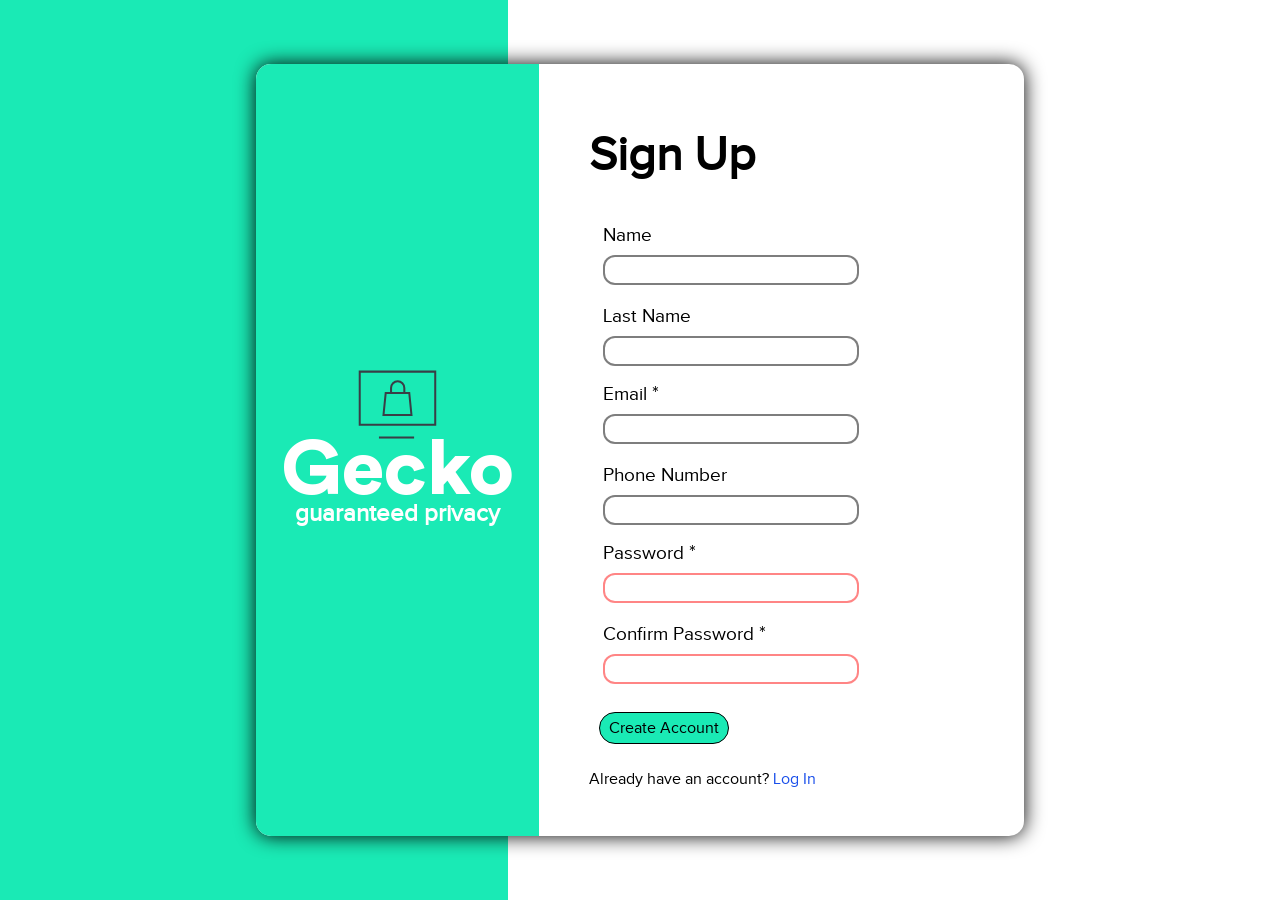
<file: index.html>
<!DOCTYPE html>
<html lang="en">
<head>
    <meta charset="UTF-8">
    <meta http-equiv="X-UA-Compatible" content="IE=edge">
    <meta name="viewport" content="width=device-width, initial-scale=1.0">
    <title>Sign Up</title>
    <link rel="stylesheet" href="style.css">
    <script src="script.js" defer></script>
</head>
<body>
    <div class="fake_background"></div>
    <div class="fake_body">
        <div class="master">
            <div class="company">
                <div>
                    <img src="logo.svg" sanitize=true>
                    <div>
                        <div>Gecko</div>
                        <div>guaranteed privacy</div>
                    </div>
                </div>
            </div>
            <div class="content">
                <h1>Sign Up</h1>
                <form>
                    <div>
                        <div>
                            <label for="first_name">Name</label>
                            <input type="text" name="first_name" id="first_name">
                        </div>
                        
                        <div>
                            <label for="last_name">Last Name</label>
                            <input type="text" name="last_name" id="last_name">
                        </div>
                    </div>

                    <div>
                        <div class="required">
                            <label for="email">Email</label>
                            <input type="email" name="email" id="email" pattern=".*@.*\..*">
                        </div>

                        <div>
                            <label for="phone_number">Phone Number</label>
                            <input type="tel" name="phone_number" id="phone_number" pattern="(\+\d{1,4})?[ -]?\(?(\d{2,3})\)?[ -]?(\d{3})[ -]?(?:(\d{2})[ -]?(\d{2}))">
                        </div>
                    </div>

                    <div>
                        <div class="required">
                            <label for="passwd">Password</label>
                            <input type="password" name="passwd" id="passwd" pattern="(?=.*\W+)(?!.*[ ])(?=.*[a-z]+)(?=.*[A-Z]+)(?=.*[0-9]+).{8,32}" title='The password must contain one upper case letter, one number and one sign' required>
                        </div>

                        <div class="required relative">
                            <label for="conf_passwd">Confirm Password</label>
                            <input type="password" name="conf_passwd" id="conf_passwd" pattern="(?=.*\W+)(?!.*[ ])(?=.*[a-z]+)(?=.*[A-Z]+)(?=.*[0-9]+).{8,32}" required>
                            <div class="notmatching">* Passwords do not match</div>
                        </div>
                    </div>
                    <button type="submit">Create Account</button>
                </form>
                <p>Already have an account? <a href="">Log In</a></p>
            </div>
        </div>
    </div>
</body>
</html>
</file>
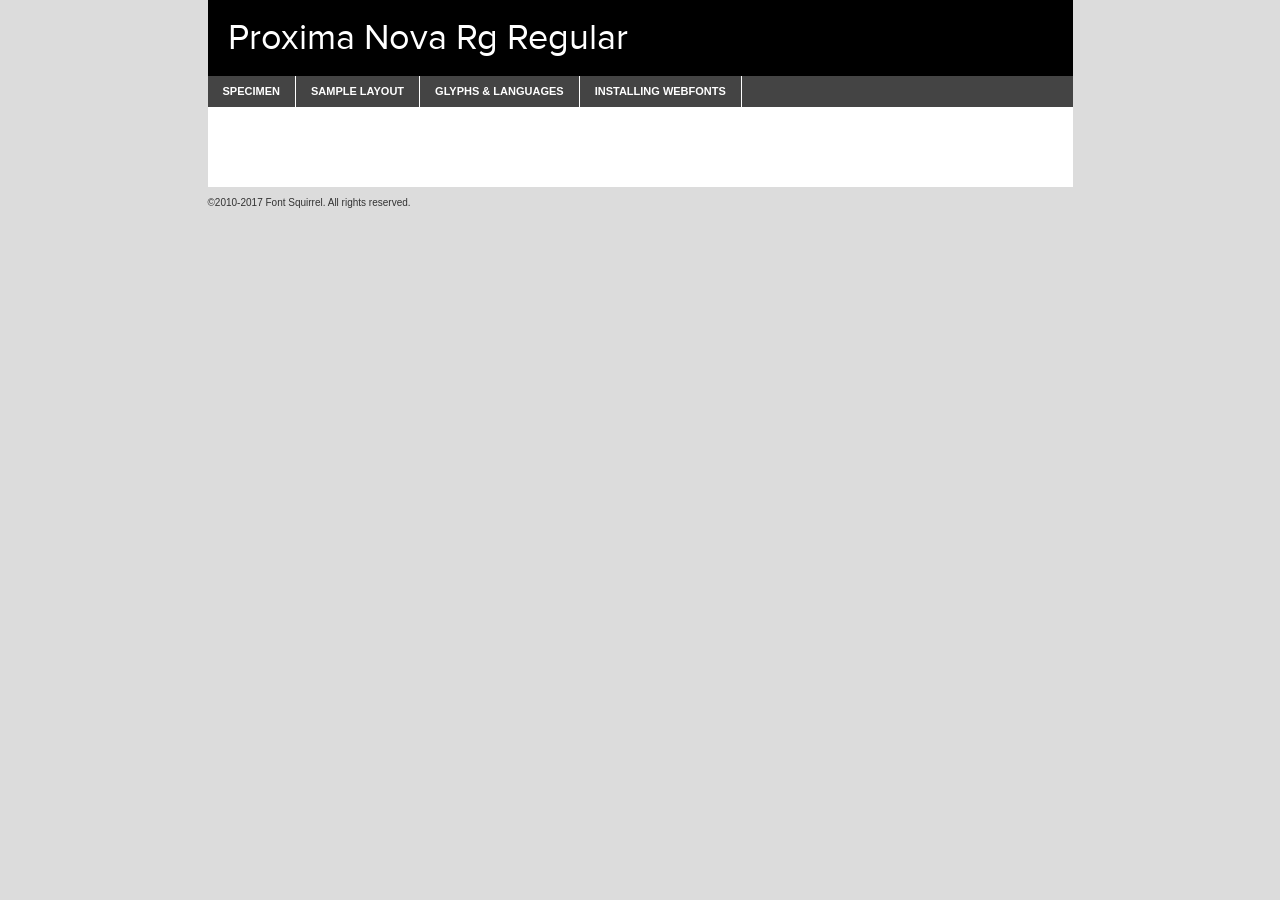
<file: fonts/proxima_nova_font-demo.html>
<!DOCTYPE html PUBLIC "-//W3C//DTD XHTML 1.0 Transitional//EN"
	"http://www.w3.org/TR/xhtml1/DTD/xhtml1-transitional.dtd">

<html xmlns="http://www.w3.org/1999/xhtml" xml:lang="en" lang="en">
<head>
	<meta http-equiv="Content-Type" content="text/html; charset=utf-8" />
	<script src="http://ajax.googleapis.com/ajax/libs/jquery/1.7.2/jquery.min.js" type="text/javascript" charset="utf-8"></script>
	<script type="text/javascript">
	(function($){$.fn.easyTabs=function(option){var param=jQuery.extend({fadeSpeed:"fast",defaultContent:1,activeClass:'active'},option);$(this).each(function(){var thisId="#"+this.id;if(param.defaultContent==''){param.defaultContent=1;}
	if(typeof param.defaultContent=="number")
	{var defaultTab=$(thisId+" .tabs li:eq("+(param.defaultContent-1)+") a").attr('href').substr(1);}else{var defaultTab=param.defaultContent;}
	$(thisId+" .tabs li a").each(function(){var tabToHide=$(this).attr('href').substr(1);$("#"+tabToHide).addClass('easytabs-tab-content');});hideAll();changeContent(defaultTab);function hideAll(){$(thisId+" .easytabs-tab-content").hide();}
	function changeContent(tabId){hideAll();$(thisId+" .tabs li").removeClass(param.activeClass);$(thisId+" .tabs li a[href=#"+tabId+"]").closest('li').addClass(param.activeClass);if(param.fadeSpeed!="none")
	{$(thisId+" #"+tabId).fadeIn(param.fadeSpeed);}else{$(thisId+" #"+tabId).show();}}
	$(thisId+" .tabs li").click(function(){var tabId=$(this).find('a').attr('href').substr(1);changeContent(tabId);return false;});});}})(jQuery);
	</script>
	<link rel="stylesheet" href="specimen_files/specimen_stylesheet.css" type="text/css" charset="utf-8" />
	<link rel="stylesheet" href="stylesheet.css" type="text/css" charset="utf-8" />

	<style type="text/css">
					body{
				font-family: 'proxima_novaregular';
							}
		</style>

	<title>Proxima Nova Rg Regular Specimen</title>
	
	
	<script type="text/javascript" charset="utf-8">
		$(document).ready(function() {
			$('#container').easyTabs({defaultContent:1});
		});
	</script>
</head>

<body>
<div id="container">
	<div id="header">
		Proxima Nova Rg Regular	</div>
	<ul class="tabs">
		<li><a href="#specimen">Specimen</a></li>
		<li><a href="#layout">Sample Layout</a></li>
				<li><a href="#glyphs">Glyphs &amp; Languages</a></li>
		<li><a href="#installing">Installing Webfonts</a></li>
		
	</ul>
	
	<div id="main_content">

		
			<div id="specimen">
		
				<div class="section">
					<div class="grid12 firstcol">
						<div class="huge">AaBb</div>
					</div>
				</div>
		
				<div class="section">
					<div class="glyph_range">A&#x200B;B&#x200b;C&#x200b;D&#x200b;E&#x200b;F&#x200b;G&#x200b;H&#x200b;I&#x200b;J&#x200b;K&#x200b;L&#x200b;M&#x200b;N&#x200b;O&#x200b;P&#x200b;Q&#x200b;R&#x200b;S&#x200b;T&#x200b;U&#x200b;V&#x200b;W&#x200b;X&#x200b;Y&#x200b;Z&#x200b;a&#x200b;b&#x200b;c&#x200b;d&#x200b;e&#x200b;f&#x200b;g&#x200b;h&#x200b;i&#x200b;j&#x200b;k&#x200b;l&#x200b;m&#x200b;n&#x200b;o&#x200b;p&#x200b;q&#x200b;r&#x200b;s&#x200b;t&#x200b;u&#x200b;v&#x200b;w&#x200b;x&#x200b;y&#x200b;z&#x200b;1&#x200b;2&#x200b;3&#x200b;4&#x200b;5&#x200b;6&#x200b;7&#x200b;8&#x200b;9&#x200b;0&#x200b;&amp;&#x200b;.&#x200b;,&#x200b;?&#x200b;!&#x200b;&#64;&#x200b;(&#x200b;)&#x200b;#&#x200b;$&#x200b;%&#x200b;*&#x200b;+&#x200b;-&#x200b;=&#x200b;:&#x200b;;</div>
				</div>
				<div class="section">
					<div class="grid12 firstcol">
						<table class="sample_table">
							<tr><td>10</td><td class="size10">abcdefghijklmnopqrstuvwxyzABCDEFGHIJKLMNOPQRSTUVWXYZ0123456789abcdefghijklmnopqrstuvwxyzABCDEFGHIJKLMNOPQRSTUVWXYZ0123456789abcdefghijklmnopqrstuvwxyzABCDEFGHIJKLMNOPQRSTUVWXYZ</td></tr>
							<tr><td>11</td><td class="size11">abcdefghijklmnopqrstuvwxyzABCDEFGHIJKLMNOPQRSTUVWXYZ0123456789abcdefghijklmnopqrstuvwxyzABCDEFGHIJKLMNOPQRSTUVWXYZ0123456789abcdefghijklmnopqrstuvwxyzABCDEFGHIJKLMNOPQRSTUVWXYZ</td></tr>
							<tr><td>12</td><td class="size12">abcdefghijklmnopqrstuvwxyzABCDEFGHIJKLMNOPQRSTUVWXYZ0123456789abcdefghijklmnopqrstuvwxyzABCDEFGHIJKLMNOPQRSTUVWXYZ0123456789abcdefghijklmnopqrstuvwxyzABCDEFGHIJKLMNOPQRSTUVWXYZ</td></tr>
							<tr><td>13</td><td class="size13">abcdefghijklmnopqrstuvwxyzABCDEFGHIJKLMNOPQRSTUVWXYZ0123456789abcdefghijklmnopqrstuvwxyzABCDEFGHIJKLMNOPQRSTUVWXYZ0123456789abcdefghijklmnopqrstuvwxyzABCDEFGHIJKLMNOPQRSTUVWXYZ</td></tr>
							<tr><td>14</td><td class="size14">abcdefghijklmnopqrstuvwxyzABCDEFGHIJKLMNOPQRSTUVWXYZ0123456789abcdefghijklmnopqrstuvwxyzABCDEFGHIJKLMNOPQRSTUVWXYZ0123456789abcdefghijklmnopqrstuvwxyzABCDEFGHIJKLMNOPQRSTUVWXYZ</td></tr>
							<tr><td>16</td><td class="size16">abcdefghijklmnopqrstuvwxyzABCDEFGHIJKLMNOPQRSTUVWXYZ0123456789abcdefghijklmnopqrstuvwxyzABCDEFGHIJKLMNOPQRSTUVWXYZ</td></tr>
							<tr><td>18</td><td class="size18">abcdefghijklmnopqrstuvwxyzABCDEFGHIJKLMNOPQRSTUVWXYZ0123456789abcdefghijklmnopqrstuvwxyzABCDEFGHIJKLMNOPQRSTUVWXYZ</td></tr>
							<tr><td>20</td><td class="size20">abcdefghijklmnopqrstuvwxyzABCDEFGHIJKLMNOPQRSTUVWXYZ0123456789abcdefghijklmnopqrstuvwxyzABCDEFGHIJKLMNOPQRSTUVWXYZ</td></tr>
							<tr><td>24</td><td class="size24">abcdefghijklmnopqrstuvwxyzABCDEFGHIJKLMNOPQRSTUVWXYZ0123456789abcdefghijklmnopqrstuvwxyzABCDEFGHIJKLMNOPQRSTUVWXYZ</td></tr>
							<tr><td>30</td><td class="size30">abcdefghijklmnopqrstuvwxyzABCDEFGHIJKLMNOPQRSTUVWXYZ0123456789abcdefghijklmnopqrstuvwxyzABCDEFGHIJKLMNOPQRSTUVWXYZ</td></tr>
							<tr><td>36</td><td class="size36">abcdefghijklmnopqrstuvwxyzABCDEFGHIJKLMNOPQRSTUVWXYZ0123456789abcdefghijklmnopqrstuvwxyzABCDEFGHIJKLMNOPQRSTUVWXYZ</td></tr>
							<tr><td>48</td><td class="size48">abcdefghijklmnopqrstuvwxyzABCDEFGHIJKLMNOPQRSTUVWXYZ0123456789abcdefghijklmnopqrstuvwxyzABCDEFGHIJKLMNOPQRSTUVWXYZ</td></tr>
							<tr><td>60</td><td class="size60">abcdefghijklmnopqrstuvwxyzABCDEFGHIJKLMNOPQRSTUVWXYZ0123456789abcdefghijklmnopqrstuvwxyzABCDEFGHIJKLMNOPQRSTUVWXYZ</td></tr>
							<tr><td>72</td><td class="size72">abcdefghijklmnopqrstuvwxyzABCDEFGHIJKLMNOPQRSTUVWXYZ0123456789abcdefghijklmnopqrstuvwxyzABCDEFGHIJKLMNOPQRSTUVWXYZ</td></tr>
							<tr><td>90</td><td class="size90">abcdefghijklmnopqrstuvwxyzABCDEFGHIJKLMNOPQRSTUVWXYZ0123456789abcdefghijklmnopqrstuvwxyzABCDEFGHIJKLMNOPQRSTUVWXYZ</td></tr>
						</table>
				
					</div>
			
				</div>
		
		
		
								<div class="section" id="bodycomparison">


										<div id="xheight">
				<div class="fontbody">&#x25FC;&#x25FC;&#x25FC;&#x25FC;&#x25FC;&#x25FC;&#x25FC;&#x25FC;&#x25FC;&#x25FC;&#x25FC;&#x25FC;&#x25FC;&#x25FC;&#x25FC;&#x25FC;&#x25FC;&#x25FC;&#x25FC;&#x25FC;&#x25FC;&#x25FC;&#x25FC;&#x25FC;&#x25FC;&#x25FC;&#x25FC;&#x25FC;&#x25FC;&#x25FC;&#x25FC;&#x25FC;&#x25FC;&#x25FC;&#x25FC;&#x25FC;&#x25FC;&#x25FC;&#x25FC;&#x25FC;&#x25FC;&#x25FC;&#x25FC;&#x25FC;&#x25FC;&#x25FC;&#x25FC;&#x25FC;&#x25FC;&#x25FC;&#x25FC;&#x25FC;&#x25FC;&#x25FC;&#x25FC;&#x25FC;&#x25FC;&#x25FC;&#x25FC;&#x25FC;&#x25FC;&#x25FC;&#x25FC;&#x25FC;&#x25FC;&#x25FC;&#x25FC;&#x25FC;&#x25FC;&#x25FC;&#x25FC;&#x25FC;&#x25FC;&#x25FC;&#x25FC;&#x25FC;&#x25FC;&#x25FC;&#x25FC;&#x25FC;&#x25FC;&#x25FC;&#x25FC;&#x25FC;&#x25FC;&#x25FC;&#x25FC;&#x25FC;&#x25FC;&#x25FC;&#x25FC;&#x25FC;&#x25FC;&#x25FC;&#x25FC;&#x25FC;&#x25FC;&#x25FC;&#x25FC;body</div><div class="arialbody">body</div><div class="verdanabody">body</div><div class="georgiabody">body</div></div>
										<div class="fontbody" style="z-index:1">
											body<span>Proxima Nova Rg Regular</span>
										</div>
										<div class="arialbody" style="z-index:1">
											body<span>Arial</span>
										</div>
										<div class="verdanabody" style="z-index:1">
											body<span>Verdana</span>
										</div>
										<div class="georgiabody" style="z-index:1">
											body<span>Georgia</span>
										</div>



								</div>
		
		
				<div class="section psample psample_row1" id="">
					
					<div class="grid2 firstcol">
						<p class="size10"><span>10.</span>Aenean lacinia bibendum nulla sed consectetur. Fusce dapibus, tellus ac cursus commodo, tortor mauris condimentum nibh, ut fermentum massa justo sit amet risus. Nullam id dolor id nibh ultricies vehicula ut id elit. Cum sociis natoque penatibus et magnis dis parturient montes, nascetur ridiculus mus. Nulla vitae elit libero, a pharetra augue.</p>
			
					</div>
					<div class="grid3">
						<p class="size11"><span>11.</span>Aenean lacinia bibendum nulla sed consectetur. Fusce dapibus, tellus ac cursus commodo, tortor mauris condimentum nibh, ut fermentum massa justo sit amet risus. Nullam id dolor id nibh ultricies vehicula ut id elit. Cum sociis natoque penatibus et magnis dis parturient montes, nascetur ridiculus mus. Nulla vitae elit libero, a pharetra augue.</p>
			
					</div>
					<div class="grid3">
						<p class="size12"><span>12.</span>Aenean lacinia bibendum nulla sed consectetur. Fusce dapibus, tellus ac cursus commodo, tortor mauris condimentum nibh, ut fermentum massa justo sit amet risus. Nullam id dolor id nibh ultricies vehicula ut id elit. Cum sociis natoque penatibus et magnis dis parturient montes, nascetur ridiculus mus. Nulla vitae elit libero, a pharetra augue.</p>
			
					</div>
					<div class="grid4">
						<p class="size13"><span>13.</span>Aenean lacinia bibendum nulla sed consectetur. Fusce dapibus, tellus ac cursus commodo, tortor mauris condimentum nibh, ut fermentum massa justo sit amet risus. Nullam id dolor id nibh ultricies vehicula ut id elit. Cum sociis natoque penatibus et magnis dis parturient montes, nascetur ridiculus mus. Nulla vitae elit libero, a pharetra augue.</p>
			
					</div>
					<div class="white_blend"></div>
					
				</div>
				<div class="section psample psample_row2" id="">
					<div class="grid3 firstcol">
						<p class="size14"><span>14.</span>Aenean lacinia bibendum nulla sed consectetur. Fusce dapibus, tellus ac cursus commodo, tortor mauris condimentum nibh, ut fermentum massa justo sit amet risus. Nullam id dolor id nibh ultricies vehicula ut id elit. Cum sociis natoque penatibus et magnis dis parturient montes, nascetur ridiculus mus. Nulla vitae elit libero, a pharetra augue.</p>
			
					</div>
					<div class="grid4">
						<p class="size16"><span>16.</span>Aenean lacinia bibendum nulla sed consectetur. Fusce dapibus, tellus ac cursus commodo, tortor mauris condimentum nibh, ut fermentum massa justo sit amet risus. Nullam id dolor id nibh ultricies vehicula ut id elit. Cum sociis natoque penatibus et magnis dis parturient montes, nascetur ridiculus mus. Nulla vitae elit libero, a pharetra augue.</p>
			
					</div>
					<div class="grid5">
						<p class="size18"><span>18.</span>Aenean lacinia bibendum nulla sed consectetur. Fusce dapibus, tellus ac cursus commodo, tortor mauris condimentum nibh, ut fermentum massa justo sit amet risus. Nullam id dolor id nibh ultricies vehicula ut id elit. Cum sociis natoque penatibus et magnis dis parturient montes, nascetur ridiculus mus. Nulla vitae elit libero, a pharetra augue.</p>
			
					</div>

					<div class="white_blend"></div>

				</div>
				
				<div class="section psample psample_row3" id="">
					<div class="grid5 firstcol">
						<p class="size20"><span>20.</span>Aenean lacinia bibendum nulla sed consectetur. Fusce dapibus, tellus ac cursus commodo, tortor mauris condimentum nibh, ut fermentum massa justo sit amet risus. Nullam id dolor id nibh ultricies vehicula ut id elit. Cum sociis natoque penatibus et magnis dis parturient montes, nascetur ridiculus mus. Nulla vitae elit libero, a pharetra augue.</p>
					</div>
					<div class="grid7">
						<p class="size24"><span>24.</span>Aenean lacinia bibendum nulla sed consectetur. Fusce dapibus, tellus ac cursus commodo, tortor mauris condimentum nibh, ut fermentum massa justo sit amet risus. Nullam id dolor id nibh ultricies vehicula ut id elit. Cum sociis natoque penatibus et magnis dis parturient montes, nascetur ridiculus mus. Nulla vitae elit libero, a pharetra augue.</p>
					</div>
					
					<div class="white_blend"></div>
					
				</div>
				
				<div class="section psample psample_row4" id="">
					<div class="grid12 firstcol">
						<p class="size30"><span>30.</span>Aenean lacinia bibendum nulla sed consectetur. Fusce dapibus, tellus ac cursus commodo, tortor mauris condimentum nibh, ut fermentum massa justo sit amet risus. Nullam id dolor id nibh ultricies vehicula ut id elit. Cum sociis natoque penatibus et magnis dis parturient montes, nascetur ridiculus mus. Nulla vitae elit libero, a pharetra augue.</p>
					</div>
					<div class="white_blend"></div>
					
				</div>
				
				
				
				<div class="section psample psample_row1 fullreverse">
					<div class="grid2 firstcol">
						<p class="size10"><span>10.</span>Aenean lacinia bibendum nulla sed consectetur. Fusce dapibus, tellus ac cursus commodo, tortor mauris condimentum nibh, ut fermentum massa justo sit amet risus. Nullam id dolor id nibh ultricies vehicula ut id elit. Cum sociis natoque penatibus et magnis dis parturient montes, nascetur ridiculus mus. Nulla vitae elit libero, a pharetra augue.</p>
			
					</div>
					<div class="grid3">
						<p class="size11"><span>11.</span>Aenean lacinia bibendum nulla sed consectetur. Fusce dapibus, tellus ac cursus commodo, tortor mauris condimentum nibh, ut fermentum massa justo sit amet risus. Nullam id dolor id nibh ultricies vehicula ut id elit. Cum sociis natoque penatibus et magnis dis parturient montes, nascetur ridiculus mus. Nulla vitae elit libero, a pharetra augue.</p>
			
					</div>
					<div class="grid3">
						<p class="size12"><span>12.</span>Aenean lacinia bibendum nulla sed consectetur. Fusce dapibus, tellus ac cursus commodo, tortor mauris condimentum nibh, ut fermentum massa justo sit amet risus. Nullam id dolor id nibh ultricies vehicula ut id elit. Cum sociis natoque penatibus et magnis dis parturient montes, nascetur ridiculus mus. Nulla vitae elit libero, a pharetra augue.</p>
			
					</div>
					<div class="grid4">
						<p class="size13"><span>13.</span>Aenean lacinia bibendum nulla sed consectetur. Fusce dapibus, tellus ac cursus commodo, tortor mauris condimentum nibh, ut fermentum massa justo sit amet risus. Nullam id dolor id nibh ultricies vehicula ut id elit. Cum sociis natoque penatibus et magnis dis parturient montes, nascetur ridiculus mus. Nulla vitae elit libero, a pharetra augue.</p>
			
					</div>
					<div class="black_blend"></div>
					
				</div>
				
				<div class="section psample psample_row2 fullreverse">
					<div class="grid3 firstcol">
						<p class="size14"><span>14.</span>Aenean lacinia bibendum nulla sed consectetur. Fusce dapibus, tellus ac cursus commodo, tortor mauris condimentum nibh, ut fermentum massa justo sit amet risus. Nullam id dolor id nibh ultricies vehicula ut id elit. Cum sociis natoque penatibus et magnis dis parturient montes, nascetur ridiculus mus. Nulla vitae elit libero, a pharetra augue.</p>
			
					</div>
					<div class="grid4">
						<p class="size16"><span>16.</span>Aenean lacinia bibendum nulla sed consectetur. Fusce dapibus, tellus ac cursus commodo, tortor mauris condimentum nibh, ut fermentum massa justo sit amet risus. Nullam id dolor id nibh ultricies vehicula ut id elit. Cum sociis natoque penatibus et magnis dis parturient montes, nascetur ridiculus mus. Nulla vitae elit libero, a pharetra augue.</p>
			
					</div>
					<div class="grid5">
						<p class="size18"><span>18.</span>Aenean lacinia bibendum nulla sed consectetur. Fusce dapibus, tellus ac cursus commodo, tortor mauris condimentum nibh, ut fermentum massa justo sit amet risus. Nullam id dolor id nibh ultricies vehicula ut id elit. Cum sociis natoque penatibus et magnis dis parturient montes, nascetur ridiculus mus. Nulla vitae elit libero, a pharetra augue.</p>
			
					</div>
					<div class="black_blend"></div>

				</div>
				
				<div class="section psample fullreverse psample_row3" id="">
					<div class="grid5 firstcol">
						<p class="size20"><span>20.</span>Aenean lacinia bibendum nulla sed consectetur. Fusce dapibus, tellus ac cursus commodo, tortor mauris condimentum nibh, ut fermentum massa justo sit amet risus. Nullam id dolor id nibh ultricies vehicula ut id elit. Cum sociis natoque penatibus et magnis dis parturient montes, nascetur ridiculus mus. Nulla vitae elit libero, a pharetra augue.</p>
					</div>
					<div class="grid7">
						<p class="size24"><span>24.</span>Aenean lacinia bibendum nulla sed consectetur. Fusce dapibus, tellus ac cursus commodo, tortor mauris condimentum nibh, ut fermentum massa justo sit amet risus. Nullam id dolor id nibh ultricies vehicula ut id elit. Cum sociis natoque penatibus et magnis dis parturient montes, nascetur ridiculus mus. Nulla vitae elit libero, a pharetra augue.</p>
					</div>
					
					<div class="black_blend"></div>
					
				</div>
				
				<div class="section psample fullreverse psample_row4" id="" style="border-bottom: 20px #000 solid;">
					<div class="grid12 firstcol">
						<p class="size30"><span>30.</span>Aenean lacinia bibendum nulla sed consectetur. Fusce dapibus, tellus ac cursus commodo, tortor mauris condimentum nibh, ut fermentum massa justo sit amet risus. Nullam id dolor id nibh ultricies vehicula ut id elit. Cum sociis natoque penatibus et magnis dis parturient montes, nascetur ridiculus mus. Nulla vitae elit libero, a pharetra augue.</p>
					</div>
					<div class="black_blend"></div>
					
				</div>
				
				
				
				
			</div>
			
			<div id="layout">
				
				<div class="section">
					
					<div class="grid12 firstcol">
						<h1>Lorem Ipsum Dolor</h1>
						<h2>Etiam porta sem malesuada magna mollis euismod</h2>
						
						<p class="byline">By <a href="#link">Aenean Lacinia</a></p>
					</div>
				</div>
				<div class="section">
					<div class="grid8 firstcol">
						<p class="large">Donec sed odio dui. Morbi leo risus, porta ac consectetur ac, vestibulum at eros. Fusce dapibus, tellus ac cursus commodo, tortor mauris condimentum nibh, ut fermentum massa justo sit amet risus. </p>

						
						<h3>Pellentesque ornare sem</h3>

						<p>Maecenas sed diam eget risus varius blandit sit amet non magna. Maecenas faucibus mollis interdum. Donec ullamcorper nulla non metus auctor fringilla. Nullam id dolor id nibh ultricies vehicula ut id elit. Nullam id dolor id nibh ultricies vehicula ut id elit. </p>

						<p>Aenean eu leo quam. Pellentesque ornare sem lacinia quam venenatis vestibulum. Lorem ipsum dolor sit amet, consectetur adipiscing elit. Cum sociis natoque penatibus et magnis dis parturient montes, nascetur ridiculus mus. </p>

						<p>Nulla vitae elit libero, a pharetra augue. Praesent commodo cursus magna, vel scelerisque nisl consectetur et. Aenean lacinia bibendum nulla sed consectetur. </p>

						<p>Nullam quis risus eget urna mollis ornare vel eu leo. Nullam quis risus eget urna mollis ornare vel eu leo. Maecenas sed diam eget risus varius blandit sit amet non magna. Donec ullamcorper nulla non metus auctor fringilla. </p>

						<h3>Cras mattis consectetur</h3>

						<p>Aenean eu leo quam. Pellentesque ornare sem lacinia quam venenatis vestibulum. Aenean lacinia bibendum nulla sed consectetur. Integer posuere erat a ante venenatis dapibus posuere velit aliquet. Cras mattis consectetur purus sit amet fermentum. </p>

						<p>Nullam id dolor id nibh ultricies vehicula ut id elit. Nullam quis risus eget urna mollis ornare vel eu leo. Cras mattis consectetur purus sit amet fermentum.</p>
					</div>
					
					<div class="grid4 sidebar">
						
						<div class="box reverse">
							<p class="last">Nullam quis risus eget urna mollis ornare vel eu leo. Donec ullamcorper nulla non metus auctor fringilla. Cras mattis consectetur purus sit amet fermentum. Sed posuere consectetur est at lobortis. Lorem ipsum dolor sit amet, consectetur adipiscing elit. </p>
						</div>
						
						<p class="caption">Maecenas sed diam eget risus varius.</p>

						<p>Vestibulum id ligula porta felis euismod semper. Integer posuere erat a ante venenatis dapibus posuere velit aliquet. Vestibulum id ligula porta felis euismod semper. Sed posuere consectetur est at lobortis. Maecenas sed diam eget risus varius blandit sit amet non magna. Fusce dapibus, tellus ac cursus commodo, tortor mauris condimentum nibh, ut fermentum massa justo sit amet risus. </p>

					

						<p>Duis mollis, est non commodo luctus, nisi erat porttitor ligula, eget lacinia odio sem nec elit. Aenean lacinia bibendum nulla sed consectetur. Vivamus sagittis lacus vel augue laoreet rutrum faucibus dolor auctor. Aenean lacinia bibendum nulla sed consectetur. Nullam quis risus eget urna mollis ornare vel eu leo. </p>

						<p>Praesent commodo cursus magna, vel scelerisque nisl consectetur et. Donec ullamcorper nulla non metus auctor fringilla. Maecenas faucibus mollis interdum. Fusce dapibus, tellus ac cursus commodo, tortor mauris condimentum nibh, ut fermentum massa justo sit amet risus. </p>

					</div>
				</div>
				
			</div>


			



		<div id="glyphs">
			<div class="section">
				<div class="grid12 firstcol">
			
				<h1>Language Support</h1>
				<p>The subset of Proxima Nova Rg Regular in this kit supports the following languages:<br />
			
					Albanian, Basque, Breton, Chamorro, Danish, Dutch, English, Faroese, Finnish, French, Frisian, Galician, German, Icelandic, Italian, Malagasy, Norwegian, Portuguese, Spanish, Alsatian, Aragonese, Arapaho, Arrernte, Asturian, Aymara, Bislama, Cebuano, Corsican, Fijian, French_creole, Genoese, Gilbertese, Greenlandic, Haitian_creole, Hiligaynon, Hmong, Hopi, Ibanag, Iloko_ilokano, Indonesian, Interglossa_glosa, Interlingua, Irish_gaelic, Jerriais, Lojban, Lombard, Luxembourgeois, Manx, Mohawk, Norfolk_pitcairnese, Occitan, Oromo, Pangasinan, Papiamento, Piedmontese, Potawatomi, Rhaeto-romance, Romansh, Rotokas, Sami_lule, Samoan, Sardinian, Scots_gaelic, Seychelles_creole, Shona, Sicilian, Somali, Southern_ndebele, Swahili, Swati_swazi, Tagalog_filipino_pilipino, Tetum, Tok_pisin, Uyghur_latinized, Volapuk, Walloon, Warlpiri, Xhosa, Yapese, Zulu, Latinbasic, Ubasic, Demo				</p>
				<h1>Glyph Chart</h1>
				<p>The subset of Proxima Nova Rg Regular in this kit includes all the glyphs listed below. Unicode entities are included above each glyph to help you insert individual characters into your layout.</p>
				<div id="glyph_chart">
			
																				 <div><p>&amp;#32;</p>&#32;</div>
																				 <div><p>&amp;#33;</p>&#33;</div>
																				 <div><p>&amp;#34;</p>&#34;</div>
																				 <div><p>&amp;#35;</p>&#35;</div>
																				 <div><p>&amp;#36;</p>&#36;</div>
																				 <div><p>&amp;#37;</p>&#37;</div>
																				 <div><p>&amp;#38;</p>&#38;</div>
																				 <div><p>&amp;#39;</p>&#39;</div>
																				 <div><p>&amp;#40;</p>&#40;</div>
																				 <div><p>&amp;#41;</p>&#41;</div>
																				 <div><p>&amp;#42;</p>&#42;</div>
																				 <div><p>&amp;#43;</p>&#43;</div>
																				 <div><p>&amp;#44;</p>&#44;</div>
																				 <div><p>&amp;#45;</p>&#45;</div>
																				 <div><p>&amp;#46;</p>&#46;</div>
																				 <div><p>&amp;#47;</p>&#47;</div>
																				 <div><p>&amp;#48;</p>&#48;</div>
																				 <div><p>&amp;#49;</p>&#49;</div>
																				 <div><p>&amp;#50;</p>&#50;</div>
																				 <div><p>&amp;#51;</p>&#51;</div>
																				 <div><p>&amp;#52;</p>&#52;</div>
																				 <div><p>&amp;#53;</p>&#53;</div>
																				 <div><p>&amp;#54;</p>&#54;</div>
																				 <div><p>&amp;#55;</p>&#55;</div>
																				 <div><p>&amp;#56;</p>&#56;</div>
																				 <div><p>&amp;#57;</p>&#57;</div>
																				 <div><p>&amp;#58;</p>&#58;</div>
																				 <div><p>&amp;#59;</p>&#59;</div>
																				 <div><p>&amp;#60;</p>&#60;</div>
																				 <div><p>&amp;#61;</p>&#61;</div>
																				 <div><p>&amp;#62;</p>&#62;</div>
																				 <div><p>&amp;#63;</p>&#63;</div>
																				 <div><p>&amp;#64;</p>&#64;</div>
																				 <div><p>&amp;#65;</p>&#65;</div>
																				 <div><p>&amp;#66;</p>&#66;</div>
																				 <div><p>&amp;#67;</p>&#67;</div>
																				 <div><p>&amp;#68;</p>&#68;</div>
																				 <div><p>&amp;#69;</p>&#69;</div>
																				 <div><p>&amp;#70;</p>&#70;</div>
																				 <div><p>&amp;#71;</p>&#71;</div>
																				 <div><p>&amp;#72;</p>&#72;</div>
																				 <div><p>&amp;#73;</p>&#73;</div>
																				 <div><p>&amp;#74;</p>&#74;</div>
																				 <div><p>&amp;#75;</p>&#75;</div>
																				 <div><p>&amp;#76;</p>&#76;</div>
																				 <div><p>&amp;#77;</p>&#77;</div>
																				 <div><p>&amp;#78;</p>&#78;</div>
																				 <div><p>&amp;#79;</p>&#79;</div>
																				 <div><p>&amp;#80;</p>&#80;</div>
																				 <div><p>&amp;#81;</p>&#81;</div>
																				 <div><p>&amp;#82;</p>&#82;</div>
																				 <div><p>&amp;#83;</p>&#83;</div>
																				 <div><p>&amp;#84;</p>&#84;</div>
																				 <div><p>&amp;#85;</p>&#85;</div>
																				 <div><p>&amp;#86;</p>&#86;</div>
																				 <div><p>&amp;#87;</p>&#87;</div>
																				 <div><p>&amp;#88;</p>&#88;</div>
																				 <div><p>&amp;#89;</p>&#89;</div>
																				 <div><p>&amp;#90;</p>&#90;</div>
																				 <div><p>&amp;#91;</p>&#91;</div>
																				 <div><p>&amp;#92;</p>&#92;</div>
																				 <div><p>&amp;#93;</p>&#93;</div>
																				 <div><p>&amp;#94;</p>&#94;</div>
																				 <div><p>&amp;#95;</p>&#95;</div>
																				 <div><p>&amp;#96;</p>&#96;</div>
																				 <div><p>&amp;#97;</p>&#97;</div>
																				 <div><p>&amp;#98;</p>&#98;</div>
																				 <div><p>&amp;#99;</p>&#99;</div>
																				 <div><p>&amp;#100;</p>&#100;</div>
																				 <div><p>&amp;#101;</p>&#101;</div>
																				 <div><p>&amp;#102;</p>&#102;</div>
																				 <div><p>&amp;#103;</p>&#103;</div>
																				 <div><p>&amp;#104;</p>&#104;</div>
																				 <div><p>&amp;#105;</p>&#105;</div>
																				 <div><p>&amp;#106;</p>&#106;</div>
																				 <div><p>&amp;#107;</p>&#107;</div>
																				 <div><p>&amp;#108;</p>&#108;</div>
																				 <div><p>&amp;#109;</p>&#109;</div>
																				 <div><p>&amp;#110;</p>&#110;</div>
																				 <div><p>&amp;#111;</p>&#111;</div>
																				 <div><p>&amp;#112;</p>&#112;</div>
																				 <div><p>&amp;#113;</p>&#113;</div>
																				 <div><p>&amp;#114;</p>&#114;</div>
																				 <div><p>&amp;#115;</p>&#115;</div>
																				 <div><p>&amp;#116;</p>&#116;</div>
																				 <div><p>&amp;#117;</p>&#117;</div>
																				 <div><p>&amp;#118;</p>&#118;</div>
																				 <div><p>&amp;#119;</p>&#119;</div>
																				 <div><p>&amp;#120;</p>&#120;</div>
																				 <div><p>&amp;#121;</p>&#121;</div>
																				 <div><p>&amp;#122;</p>&#122;</div>
																				 <div><p>&amp;#123;</p>&#123;</div>
																				 <div><p>&amp;#124;</p>&#124;</div>
																				 <div><p>&amp;#125;</p>&#125;</div>
																				 <div><p>&amp;#126;</p>&#126;</div>
																				 <div><p>&amp;#160;</p>&#160;</div>
																				 <div><p>&amp;#161;</p>&#161;</div>
																				 <div><p>&amp;#162;</p>&#162;</div>
																				 <div><p>&amp;#163;</p>&#163;</div>
																				 <div><p>&amp;#164;</p>&#164;</div>
																				 <div><p>&amp;#165;</p>&#165;</div>
																				 <div><p>&amp;#166;</p>&#166;</div>
																				 <div><p>&amp;#167;</p>&#167;</div>
																				 <div><p>&amp;#168;</p>&#168;</div>
																				 <div><p>&amp;#169;</p>&#169;</div>
																				 <div><p>&amp;#170;</p>&#170;</div>
																				 <div><p>&amp;#171;</p>&#171;</div>
																				 <div><p>&amp;#172;</p>&#172;</div>
																				 <div><p>&amp;#173;</p>&#173;</div>
																				 <div><p>&amp;#174;</p>&#174;</div>
																				 <div><p>&amp;#175;</p>&#175;</div>
																				 <div><p>&amp;#176;</p>&#176;</div>
																				 <div><p>&amp;#177;</p>&#177;</div>
																				 <div><p>&amp;#178;</p>&#178;</div>
																				 <div><p>&amp;#179;</p>&#179;</div>
																				 <div><p>&amp;#180;</p>&#180;</div>
																				 <div><p>&amp;#181;</p>&#181;</div>
																				 <div><p>&amp;#182;</p>&#182;</div>
																				 <div><p>&amp;#183;</p>&#183;</div>
																				 <div><p>&amp;#184;</p>&#184;</div>
																				 <div><p>&amp;#185;</p>&#185;</div>
																				 <div><p>&amp;#186;</p>&#186;</div>
																				 <div><p>&amp;#187;</p>&#187;</div>
																				 <div><p>&amp;#188;</p>&#188;</div>
																				 <div><p>&amp;#189;</p>&#189;</div>
																				 <div><p>&amp;#190;</p>&#190;</div>
																				 <div><p>&amp;#191;</p>&#191;</div>
																				 <div><p>&amp;#192;</p>&#192;</div>
																				 <div><p>&amp;#193;</p>&#193;</div>
																				 <div><p>&amp;#194;</p>&#194;</div>
																				 <div><p>&amp;#195;</p>&#195;</div>
																				 <div><p>&amp;#196;</p>&#196;</div>
																				 <div><p>&amp;#197;</p>&#197;</div>
																				 <div><p>&amp;#198;</p>&#198;</div>
																				 <div><p>&amp;#199;</p>&#199;</div>
																				 <div><p>&amp;#200;</p>&#200;</div>
																				 <div><p>&amp;#201;</p>&#201;</div>
																				 <div><p>&amp;#202;</p>&#202;</div>
																				 <div><p>&amp;#203;</p>&#203;</div>
																				 <div><p>&amp;#204;</p>&#204;</div>
																				 <div><p>&amp;#205;</p>&#205;</div>
																				 <div><p>&amp;#206;</p>&#206;</div>
																				 <div><p>&amp;#207;</p>&#207;</div>
																				 <div><p>&amp;#208;</p>&#208;</div>
																				 <div><p>&amp;#209;</p>&#209;</div>
																				 <div><p>&amp;#210;</p>&#210;</div>
																				 <div><p>&amp;#211;</p>&#211;</div>
																				 <div><p>&amp;#212;</p>&#212;</div>
																				 <div><p>&amp;#213;</p>&#213;</div>
																				 <div><p>&amp;#214;</p>&#214;</div>
																				 <div><p>&amp;#215;</p>&#215;</div>
																				 <div><p>&amp;#216;</p>&#216;</div>
																				 <div><p>&amp;#217;</p>&#217;</div>
																				 <div><p>&amp;#218;</p>&#218;</div>
																				 <div><p>&amp;#219;</p>&#219;</div>
																				 <div><p>&amp;#220;</p>&#220;</div>
																				 <div><p>&amp;#221;</p>&#221;</div>
																				 <div><p>&amp;#222;</p>&#222;</div>
																				 <div><p>&amp;#223;</p>&#223;</div>
																				 <div><p>&amp;#224;</p>&#224;</div>
																				 <div><p>&amp;#225;</p>&#225;</div>
																				 <div><p>&amp;#226;</p>&#226;</div>
																				 <div><p>&amp;#227;</p>&#227;</div>
																				 <div><p>&amp;#228;</p>&#228;</div>
																				 <div><p>&amp;#229;</p>&#229;</div>
																				 <div><p>&amp;#230;</p>&#230;</div>
																				 <div><p>&amp;#231;</p>&#231;</div>
																				 <div><p>&amp;#232;</p>&#232;</div>
																				 <div><p>&amp;#233;</p>&#233;</div>
																				 <div><p>&amp;#234;</p>&#234;</div>
																				 <div><p>&amp;#235;</p>&#235;</div>
																				 <div><p>&amp;#236;</p>&#236;</div>
																				 <div><p>&amp;#237;</p>&#237;</div>
																				 <div><p>&amp;#238;</p>&#238;</div>
																				 <div><p>&amp;#239;</p>&#239;</div>
																				 <div><p>&amp;#240;</p>&#240;</div>
																				 <div><p>&amp;#241;</p>&#241;</div>
																				 <div><p>&amp;#242;</p>&#242;</div>
																				 <div><p>&amp;#243;</p>&#243;</div>
																				 <div><p>&amp;#244;</p>&#244;</div>
																				 <div><p>&amp;#245;</p>&#245;</div>
																				 <div><p>&amp;#246;</p>&#246;</div>
																				 <div><p>&amp;#247;</p>&#247;</div>
																				 <div><p>&amp;#248;</p>&#248;</div>
																				 <div><p>&amp;#249;</p>&#249;</div>
																				 <div><p>&amp;#250;</p>&#250;</div>
																				 <div><p>&amp;#251;</p>&#251;</div>
																				 <div><p>&amp;#252;</p>&#252;</div>
																				 <div><p>&amp;#253;</p>&#253;</div>
																				 <div><p>&amp;#254;</p>&#254;</div>
																				 <div><p>&amp;#255;</p>&#255;</div>
																				 <div><p>&amp;#338;</p>&#338;</div>
																				 <div><p>&amp;#339;</p>&#339;</div>
																				 <div><p>&amp;#376;</p>&#376;</div>
																				 <div><p>&amp;#710;</p>&#710;</div>
																				 <div><p>&amp;#732;</p>&#732;</div>
																				 <div><p>&amp;#8192;</p>&#8192;</div>
																				 <div><p>&amp;#8193;</p>&#8193;</div>
																				 <div><p>&amp;#8194;</p>&#8194;</div>
																				 <div><p>&amp;#8195;</p>&#8195;</div>
																				 <div><p>&amp;#8196;</p>&#8196;</div>
																				 <div><p>&amp;#8197;</p>&#8197;</div>
																				 <div><p>&amp;#8198;</p>&#8198;</div>
																				 <div><p>&amp;#8199;</p>&#8199;</div>
																				 <div><p>&amp;#8200;</p>&#8200;</div>
																				 <div><p>&amp;#8201;</p>&#8201;</div>
																				 <div><p>&amp;#8202;</p>&#8202;</div>
																				 <div><p>&amp;#8208;</p>&#8208;</div>
																				 <div><p>&amp;#8209;</p>&#8209;</div>
																				 <div><p>&amp;#8210;</p>&#8210;</div>
																				 <div><p>&amp;#8211;</p>&#8211;</div>
																				 <div><p>&amp;#8212;</p>&#8212;</div>
																				 <div><p>&amp;#8216;</p>&#8216;</div>
																				 <div><p>&amp;#8217;</p>&#8217;</div>
																				 <div><p>&amp;#8218;</p>&#8218;</div>
																				 <div><p>&amp;#8220;</p>&#8220;</div>
																				 <div><p>&amp;#8221;</p>&#8221;</div>
																				 <div><p>&amp;#8222;</p>&#8222;</div>
																				 <div><p>&amp;#8226;</p>&#8226;</div>
																				 <div><p>&amp;#8230;</p>&#8230;</div>
																				 <div><p>&amp;#8239;</p>&#8239;</div>
																				 <div><p>&amp;#8249;</p>&#8249;</div>
																				 <div><p>&amp;#8250;</p>&#8250;</div>
																				 <div><p>&amp;#8287;</p>&#8287;</div>
																				 <div><p>&amp;#8364;</p>&#8364;</div>
																				 <div><p>&amp;#8482;</p>&#8482;</div>
																				 <div><p>&amp;#9724;</p>&#9724;</div>
																				 <div><p>&amp;#64257;</p>&#64257;</div>
																				 <div><p>&amp;#64258;</p>&#64258;</div>
																				 <div><p>&amp;#64259;</p>&#64259;</div>
																				 <div><p>&amp;#64260;</p>&#64260;</div>
																																																</div>	
				</div>
		
		
			</div>
		</div>
		
		
		<div id="specs">
			
		</div>
	
		<div id="installing">
			<div class="section">
				<div class="grid7 firstcol">
					<h1>Installing Webfonts</h1>
					
					<p>Webfonts are supported by all major browser platforms but not all in the same way. There are currently four different font formats that must be included in order to target all browsers. This includes TTF, WOFF, EOT and SVG.</p>
					
					<h2>1. Upload your webfonts</h2>
					<p>You must upload your webfont kit to your website. They should be in or near the same directory as your CSS files.</p>
					
					<h2>2. Include the webfont stylesheet</h2>
					<p>A special CSS @font-face declaration helps the various browsers select the appropriate font it needs without causing you a bunch of headaches. Learn more about this syntax by reading the <a href="https://www.fontspring.com/blog/further-hardening-of-the-bulletproof-syntax">Fontspring blog post</a> about it. The code for it is as follows:</p>


<code>
@font-face{ 
	font-family: 'MyWebFont';
	src: url('WebFont.eot');
	src: url('WebFont.eot?#iefix') format('embedded-opentype'),
	     url('WebFont.woff') format('woff'),
	     url('WebFont.ttf') format('truetype'),
	     url('WebFont.svg#webfont') format('svg');
}
</code>

	<p>We've already gone ahead and generated the code for you. All you have to do is link to the stylesheet in your HTML, like this:</p>
	<code>&lt;link rel=&quot;stylesheet&quot; href=&quot;stylesheet.css&quot; type=&quot;text/css&quot; charset=&quot;utf-8&quot; /&gt;</code>

					<h2>3. Modify your own stylesheet</h2>
					<p>To take advantage of your new fonts, you must tell your stylesheet to use them. Look at the original @font-face declaration above and find the property called "font-family." The name linked there will be what you use to reference the font. Prepend that webfont name to the font stack in the "font-family" property, inside the selector you want to change. For example:</p>
<code>p { font-family: 'WebFont', Arial, sans-serif; }</code>

<h2>4. Test</h2>
<p>Getting webfonts to work cross-browser <em>can</em> be tricky. Use the information in the sidebar to help you if you find that fonts aren't loading in a particular browser.</p>
				</div>
				
				<div class="grid5 sidebar">
					<div class="box">
						<h2>Troubleshooting<br />Font-Face Problems</h2>
						<p>Having trouble getting your webfonts to load in your new website? Here are some tips to sort out what might be the problem.</p>

						<h3>Fonts not showing in any browser</h3>

						<p>This sounds like you need to work on the plumbing. You either did not upload the fonts to the correct directory, or you did not link the fonts properly in the CSS. If you've confirmed that all this is correct and you still have a problem, take a look at your .htaccess file and see if requests are getting intercepted.</p>

						<h3>Fonts not loading in iPhone or iPad</h3>

						<p>The most common problem here is that you are serving the fonts from an IIS server. IIS refuses to serve files that have unknown MIME types. If that is the case, you must set the MIME type for SVG to "image/svg+xml" in the server settings. Follow these instructions from Microsoft if you need help.</p>

						<h3>Fonts not loading in Firefox</h3>

						<p>The primary reason for this failure? You are still using a version Firefox older than 3.5. So upgrade already! If that isn't it, then you are very likely serving fonts from a different domain. Firefox requires that all font assets be served from the same domain. Lastly it is possible that you need to add WOFF to your list of MIME types (if you are serving via IIS.)</p>

						<h3>Fonts not loading in IE</h3>

						<p>Are you looking at Internet Explorer on an actual Windows machine or are you cheating by using a service like Adobe BrowserLab? Many of these screenshot services do not render @font-face for IE. Best to test it on a real machine.</p>

						<h3>Fonts not loading in IE9</h3>

						<p>IE9, like Firefox, requires that fonts be served from the same domain as the website. Make sure that is the case.</p>
					</div>
				</div>
			</div>
			
		</div>
	
	</div>
	<div id="footer">
		<p>&copy;2010-2017 Font Squirrel. All rights reserved.</p>
	</div>
</div>
</body>
</html>
</file>
<file: style.css>
@font-face {
    font-family: 'proxima-nova';
    src: url(fonts/proxima_nova_font-webfont.woff2) format('woff2');
    font-weight: normal;
    font-style: normal;
}
@font-face {
    font-family: 'circular';
    src: url(fonts/CircularWoff/CircularStd-Black.woff2) format('woff2');
    font-weight: normal;
    font-style: normal;
}


* {
    box-sizing: border-box;
}



body {
    width: 100vw;
    height: 100vh;
    margin: 0;
}

.fake_body {
    display: flex;
    align-items: center;
    justify-content: center;
    height: 100vh;
    width: 100vw;
}


.master {
    display: flex;
    background-color: white;
    width: clamp(700px, 60vw, 1400px);
    height: auto;
    box-shadow: 0px 0px 20px black;
    border-radius: 15px;
}


.company {
    display: flex;
    flex: 0 0 auto;
    flex-flow: column;
    align-items: center;
    justify-content: center;
    text-align: center;
    background-color: #1aeab5;
    position: relative;
    height: auto;
    border-radius: 15px 0 0 15px;
}

.fake_background {
    position: absolute;
    z-index: -1;
    background-color: #1aeab5;
    height: 100vh;
}

.company img {
    width: clamp(30px, 34%, 180px);
    height: auto;
}

.company > div {
    margin: 25px 25px 25px 25px;
}

.company div div div {
    margin-bottom: min(2px, 4%);
    color:  white;
    border-radius: 15px;
}

.company div div * {
    font-family: 'circular';
    font-size: clamp(8ch, 6vw, 18ch);
    margin-top: -20px;
}

.company div div div:last-child {
    font-family: 'proxima-nova';
    font-weight: 800;
    font-size: clamp(2ch, 1.9vw, 5ch);
}

.content {
    font-family: 'proxima-nova';
    margin: max(15px, 4%) min(50px, 7%);
    height: auto;
}

form {
    display: flex;
    flex-flow: row wrap;
    flex: 0 0 auto;
    height: auto;
    width: auto;
    align-items: flex-start;
    justify-content: flex-start;
}

form > div {
    display: flex;
    flex-flow: row wrap;
    flex: 0 0 auto;
    width: 100%;
}

form > div div {
    flex: 0 0 auto;
    width: clamp(100px, 30vw, 300px);
}

form > div div:first-child {
    margin: 0 clamp(10px, 2vw, 380px) 1% 0;
}


label, input { 
    display: block;
    font-size: max(1rem, 120%);
    margin: 8px 14px 8px 14px;
    width: auto;
}

h1 {
    font-size: 3rem;
}

button {
    --webkit-appearance:none;
    appearance: none;
	border: solid black 1px;
    font-size: max(1.1rem, 0.67vw);
    border-radius: 16px;
	padding: 0;
	font: inherit;
    color: black;
	cursor: pointer;
	outline: inherit;
    width: clamp(130px, 9vw, 180px);
    height: clamp(30px, 2.5vw, 40px);
    margin: 20px 10px 10px 10px;
    background-color: #1aeab5;
    transition: all .4s ease-in-out;
}
button:hover {
    cursor: pointer;
    background-size: 300% 100%;
    background-position: 100% 0;
    -o-transition: all .4s ease-in-out;
    -webkit-transition: all .4s ease-in-out;
    transition: all .4s ease-in-out;
    background-image: linear-gradient(to right, #25aae1, #40e495, #30dd8a, #2bb673);
    box-shadow: 0 4px 15px 0 rgba(49, 196, 190, 0.75);
}

a {
    text-decoration: none;
    color: #1aeab5;
}

a:visited {
    color: #1A4FEA;
}

a:hover {
    color: #EA1A4F;
}

p {
    font-size: max(1rem, 1.2vh);
}

input {
    border: solid 2px rgba(0, 0, 0, 0.505);
    border-radius: 12px;
    padding: 2px 6px;
    outline: none;
}

input:invalid {
    border-color: rgba(255, 0, 0, 0.48);
}

input:invalid:focus {
    border:3px solid rgba(255, 0, 0, 0.7);
}

.required label::after {
    content: ' *';
    color: black;
    font-size: max(1.25rem, 0.65vw);
}

input:focus {
    border: #108f6f 3px solid;
}

.relative {
    position: relative;
}

.notmatching {
    position: absolute;
    font-size: clamp(16px, 1.1vw, 18px);
    top: 95%;
    visibility: hidden;
    margin-left: 14px;
    color: rgba(255, 0, 0, 1);
}
</file>
<file: fonts/specimen_files/specimen_stylesheet.css>
@import url('grid_12-825-55-15.css');

/*  
	CSS Reset by Eric Meyer - Released under Public Domain
    http://meyerweb.com/eric/tools/css/reset/
*/
html, body, div, span, applet, object, iframe,
h1, h2, h3, h4, h5, h6, p, blockquote, pre,
a, abbr, acronym, address, big, cite, code,
del, dfn, em, font, img, ins, kbd, q, s, samp,
small, strike, strong, sub, sup, tt, var,
b, u, i, center, dl, dt, dd, ol, ul, li,
fieldset, form, label, legend, table, 
caption, tbody, tfoot, thead, tr, th, td 
                  {margin: 0;padding: 0;border: 0;outline: 0;
                  font-size: 100%;vertical-align: baseline;
                  background: transparent;}
body              {line-height: 1;}
ol, ul            {list-style: none;}
blockquote, q     {quotes: none;}
blockquote:before, blockquote:after,
q:before, q:after {content: '';	content: none;}
:focus            {outline: 0;}
ins               {text-decoration: none;}
del               {text-decoration: line-through;}
table             {border-collapse: collapse;border-spacing: 0;}




body {
	color: #000;
	background-color: #dcdcdc;
}

a {
	text-decoration: none;
	color: #1883ba;
}

h1{
	font-size: 32px;
	font-weight: normal;
	font-style: normal;
	margin-bottom: 18px;
}

h2{
	font-size: 18px;
}

#container {
	width: 865px;
	margin: 0px auto;
}


#header {
	padding: 20px;
	font-size: 36px;
	background-color: #000;
	color: #fff;
}

#header span {
	color: #666;
}
#main_content {
	background-color: #fff;
	padding: 60px 20px 20px;
}


#footer p {
	margin: 0;
	padding-top: 10px;
	padding-bottom: 50px;
	color: #333;
	font: 10px Arial, sans-serif;
}

.tabs {
	width: 100%;
	height: 31px;
	background-color: #444;
}
.tabs li {
	float:  left;
	margin: 0;
	overflow: hidden;
	background-color: #444;
}
.tabs li a {
	display: block;
	color: #fff;
	text-decoration: none;
	font: bold 11px/11px 'Arial';
	text-transform: uppercase;
	padding: 10px 15px;
	border-right: 1px solid #fff;
}

.tabs li a:hover {
		background-color: #00b3ff;

}

.tabs li.active a {
	color:  #000;
	background-color: #fff;
}



div.huge {
	
	font-size: 300px;
	line-height: 1em;
	padding: 0;
	letter-spacing: -.02em;
	overflow: hidden;
}
div.glyph_range {
	font-size: 72px;
	line-height: 1.1em;
}

.size10{ font-size: 10px; }
.size11{ font-size: 11px; }
.size12{ font-size: 12px; }
.size13{ font-size: 13px; }
.size14{ font-size: 14px; }
.size16{ font-size: 16px; }
.size18{ font-size: 18px; }
.size20{ font-size: 20px; }
.size24{ font-size: 24px; }
.size30{ font-size: 30px; }
.size36{ font-size: 36px; }
.size48{ font-size: 48px; }
.size60{ font-size: 60px; }
.size72{ font-size: 72px; }
.size90{ font-size: 90px; }


.psample_row1 {	height: 120px;}
.psample_row1 {	height: 120px;}
.psample_row2 {	height: 160px;}
.psample_row3 {	height: 160px;}
.psample_row4 {	height: 160px;}

.psample {
	overflow: hidden;
	position: relative;
}
.psample p {
	line-height: 1.3em;
	display: block;
	overflow: hidden;
	margin: 0;
}

.psample span {
	margin-right: .5em;
}

.white_blend {
	width: 100%;
	height: 61px;
	background-image: url([data-uri]);
	position: absolute;
	bottom: 0;
}
.black_blend {
	width: 100%;
	height: 61px;
	background-image: url([data-uri]);
	position: absolute;
	bottom: 0;
}
.fullreverse {
	background:  #000 !important;
	color:  #fff !important;
	margin-left: -20px;
	padding-left: 20px;
	margin-right: -20px;
	padding-right: 20px;
	padding: 20px;
	margin-bottom:0;
}


.sample_table td {
	padding-top: 3px;
	padding-bottom:5px;
	padding-left: 5px;
	vertical-align: middle;
	line-height: 1.2em;
}

.sample_table td:first-child {
	background-color: #eee;
	text-align: right;
	padding-right: 5px;
	padding-left: 0;
	padding: 5px;
	font: 11px/12px "Courier New", Courier, mono;
}

code {
	white-space: pre;
	background-color: #eee;
	display: block;
	padding: 10px;
	margin-bottom: 18px;
	overflow: auto;
}


.bottom,.last 	{margin-bottom:0 !important; padding-bottom:0 !important;}

.box  { 
  padding: 18px; 
  margin-bottom: 18px; 
  background: #eee; 
}

.reverse,.reversed { background:  #000 !important;color:  #fff !important; border: none !important;}

#bodycomparison {
	position: relative;
	overflow: hidden;
	font-size: 72px;
	height: 90px;
	white-space: nowrap;
}

#bodycomparison div{
	font-size: 72px;
	line-height: 90px;
	display: inline;
	margin: 0 15px 0 0;
	padding: 0;
}

#bodycomparison div span{
	font: 10px Arial;
	position: absolute;
	left: 0;
}
#xheight {
	float: none;
	position: absolute;
	color: #d9f3ff;
	font-size: 72px;
	line-height: 90px;
}

.fontbody {
 position: relative;
}
.arialbody{
	font-family: Arial;
	position: relative;
}
.verdanabody{
	font-family: Verdana;
	position: relative;
}
.georgiabody{
	font-family: Georgia;
	position: relative;
}

/* @group Layout page
 */

#layout h1 {
	font-size: 36px;
	line-height: 42px;
	font-weight: normal;
	font-style: normal;
}

#layout h2 {
	font-size: 24px;
	line-height: 23px;
	font-weight: normal;
	font-style: normal;
}

#layout h3 {
	font-size: 22px;
	line-height: 1.4em;
	margin-top: 1em;
	font-weight: normal;
	font-style: normal;
}


#layout p.byline {
	font-size: 12px;
	margin-top: 18px;
	line-height: 12px;
	margin-bottom: 0;
}
#layout p {
	font-size: 14px;
	line-height: 21px;
	margin-bottom: .5em;
}

#layout p.large{
	font-size: 18px;
	line-height: 26px;
}

#layout .sidebar p{
	font-size: 12px;
	line-height: 1.4em;
}

#layout p.caption {
	font-size: 10px;
	margin-top: -16px;
	margin-bottom: 18px;
}

/* @end */

/* @group Glyphs */

#glyph_chart div{
	background-color: #d9f3ff;
	color: black;
	float: left;
	font-size: 36px;
	height: 1.2em;
	line-height: 1.2em;
	margin-bottom: 1px;
	margin-right: 1px;
	text-align: center;
	width: 1.2em;
	position: relative;
	padding: .6em .2em .2em;
}

#glyph_chart div p {
	position: absolute;
	left: 0;
	top: 0;
	display: block;
	text-align: center;
	font: bold 9px Arial, sans-serif;
	background-color: #3a768f;
	width: 100%;
	color: #fff;
	padding: 2px 0;
}


#glyphs h1 {
	font-family: Arial, sans-serif;
}
/* @end */

/* @group Installing */

#installing {
	font: 13px Arial, sans-serif;
}

#installing p,
#glyphs p{
	line-height: 1.2em;
	margin-bottom: 18px;
	font: 13px Arial, sans-serif;
}



#installing h3{
	font-size: 15px;
	margin-top: 18px;
}

/* @end */

#rendering h1 {
	font-family: Arial, sans-serif;
}
.render_table td {
	font: 11px "Courier New", Courier, mono;
	vertical-align: middle;
}
</file>
<file: fonts/stylesheet.css>
/*! Generated by Font Squirrel (https://www.fontsquirrel.com) on July 7, 2022 */



@font-face {
    font-family: 'proxima_novaregular';
    src: url('proxima_nova_font-webfont.woff2') format('woff2'),
         url('proxima_nova_font-webfont.woff') format('woff');
    font-weight: normal;
    font-style: normal;

}
</file>
